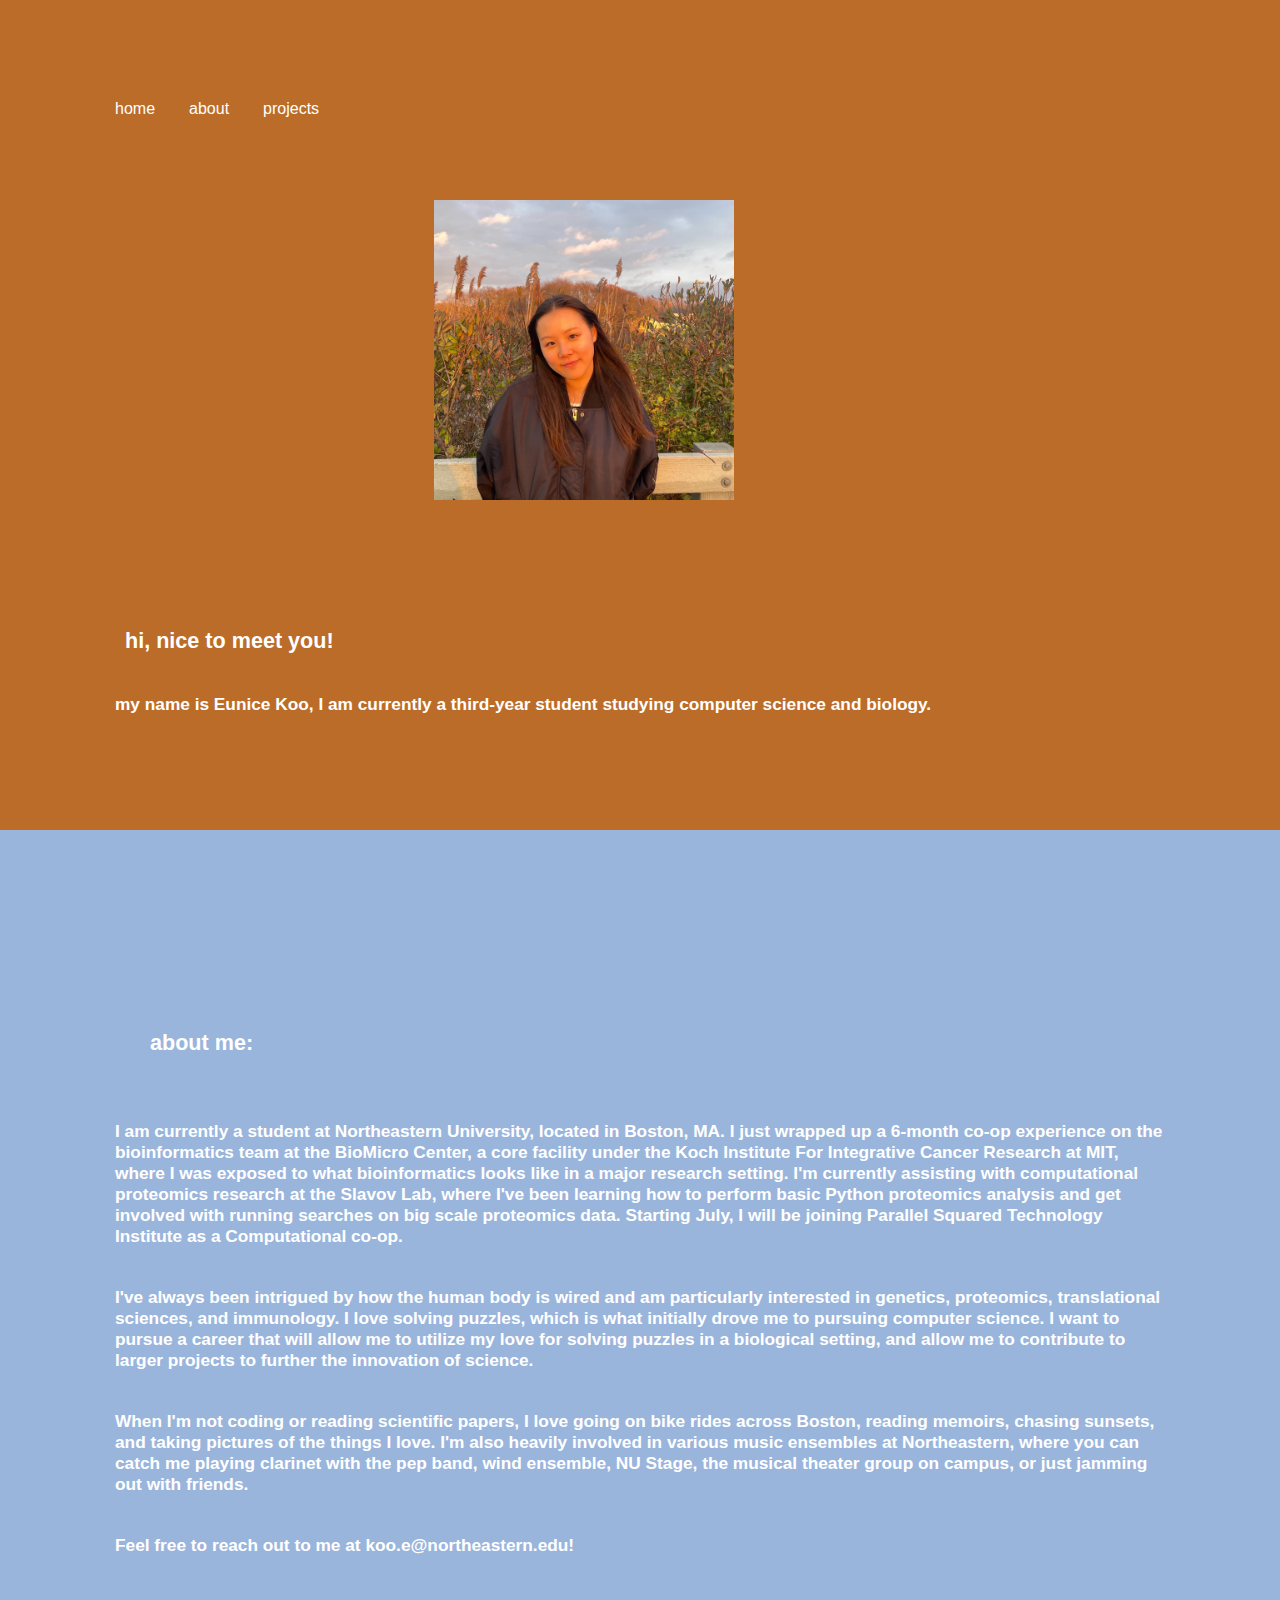
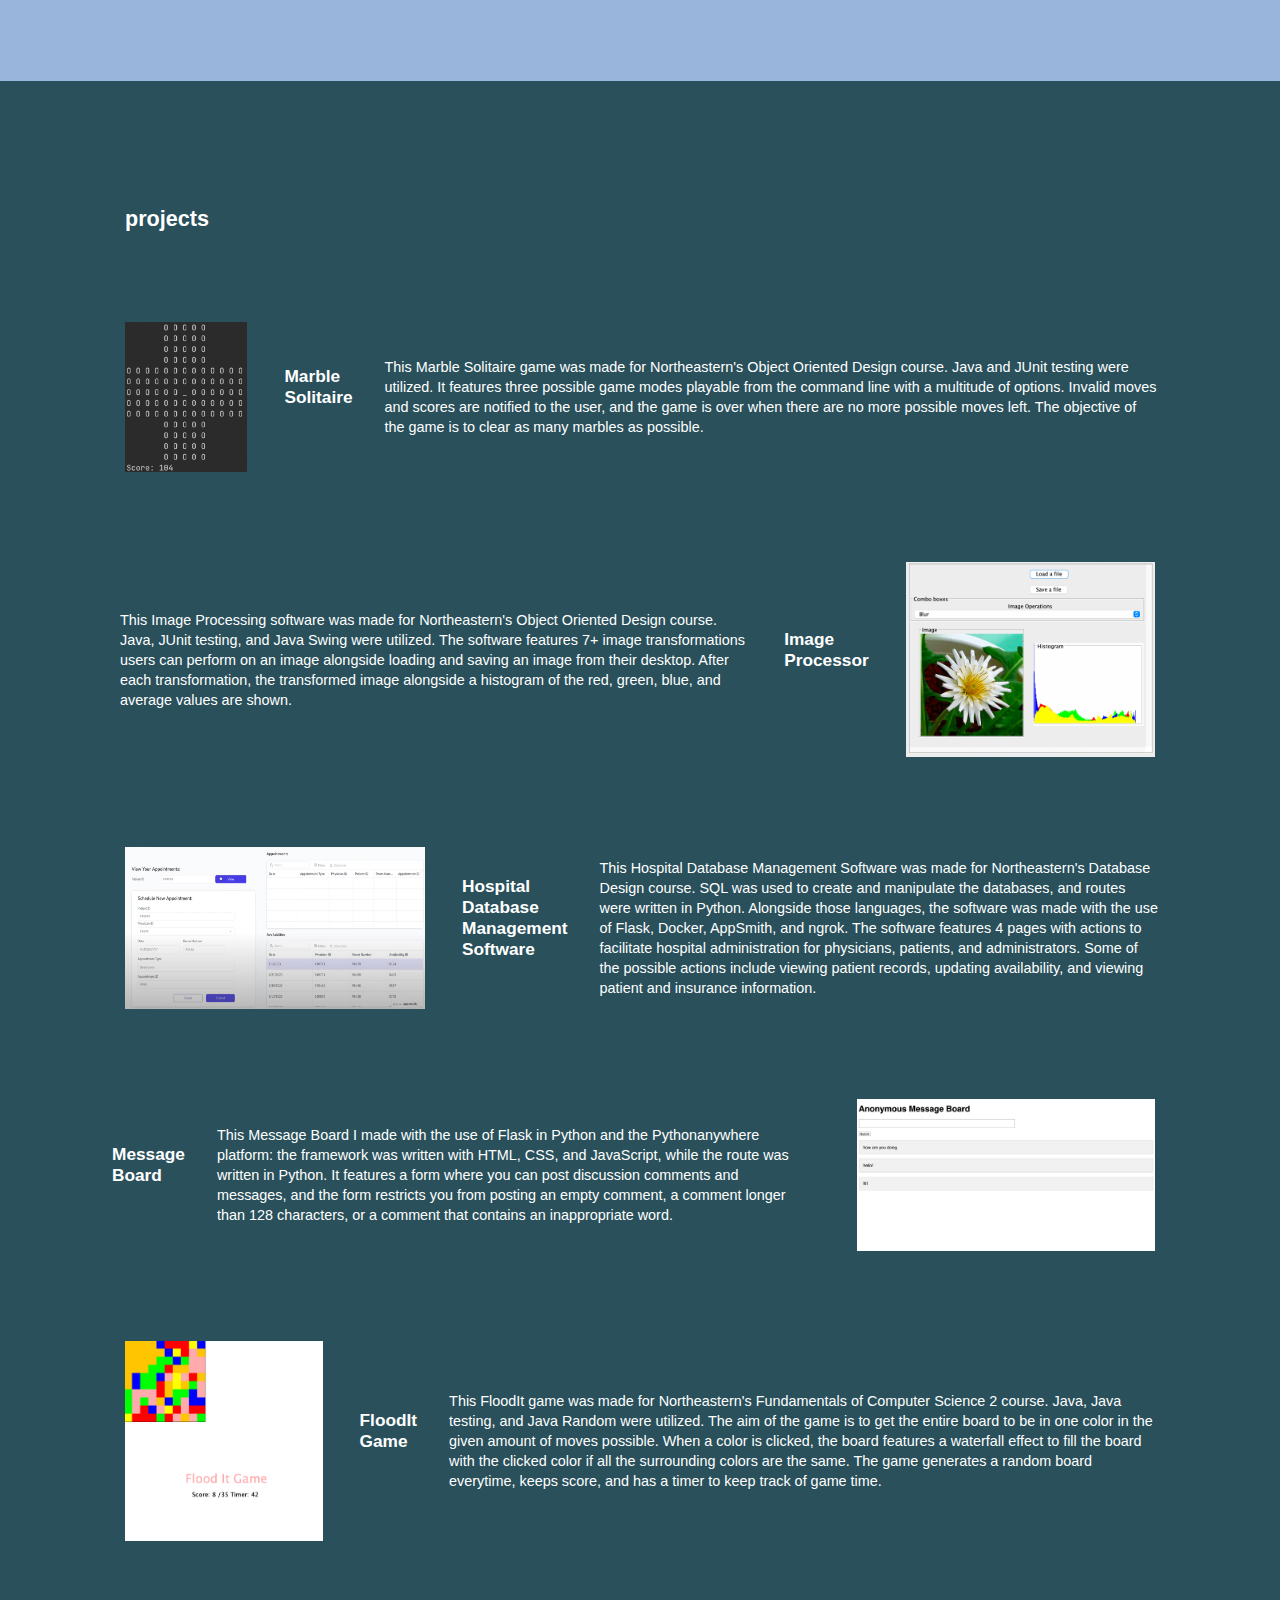
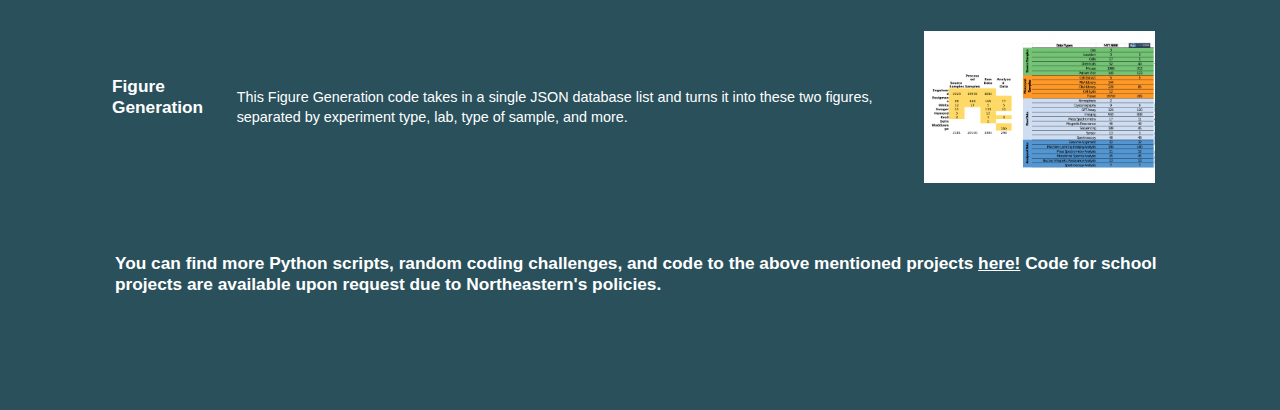
<file: index.html>
<!DOCTYPE html>
<html lang="en">

<head>
    <meta charset="UTF-8">
    <title>eunice koo</title>
    <link rel="stylesheet" href="css/style.css">
</head>

<body>
    <section id="home">
        <header>
            <ul id="nav">
                <li><a href="#home">home</a></li>
                <li><a href="#about">about</a></li>
                <li><a href="#projects">projects</a></li>
            </ul>
        </header>

        <img src="images/headshot.jpg" alt="Headshot Image">

        <h1>
            hi, nice to meet you!
        </h1>

        <h3>
            my name is Eunice Koo, I am currently a third-year student studying computer science and biology.
        </h3>

    </section>

    <section id="about">

        <h1 class="about">
            about me:
        </h1>

        <h3 class="about">
            I am currently a student at Northeastern University, located in Boston, MA. I just wrapped up a 6-month
            co-op experience on the bioinformatics team at the BioMicro Center, a core facility under the Koch 
            Institute For Integrative Cancer Research at MIT, where I was exposed to what bioinformatics looks like in a 
            major research setting. I'm currently assisting with computational proteomics research at the Slavov Lab, where I've
            been learning how to perform basic Python proteomics analysis and get involved with running searches on big scale proteomics 
            data. Starting July, I will be joining Parallel Squared Technology Institute as a Computational co-op.

        </h3>
        <h3 class="about">
            I've always been intrigued by how the human body is wired and am particularly interested in genetics, proteomics, translational
            sciences, and immunology. I love solving puzzles, which is what initially drove me to pursuing computer science.
            I want to pursue a career that will allow me to utilize my love for solving puzzles in a biological setting, and
            allow me to contribute to larger projects to further the innovation of science. 
        </h3>
        <h3 class="about">
            When I'm not coding or reading scientific papers, I love going on bike rides across Boston, reading memoirs, chasing sunsets, and taking 
            pictures of the things I love. I'm also heavily involved in various music ensembles at Northeastern, where you can catch me playing
            clarinet with the pep band, wind ensemble, NU Stage, the musical theater group on campus, or just jamming out with friends.
        </h3>
        <h3 class="about">
            Feel free to reach out to me at koo.e@northeastern.edu!
        </h3>
        
    </section>

    <section id="projects">

        
        <h1 class="projects">
            projects
        </h1>

        <div class="marble">
            <img class="marble" src="images/marble.png" alt="Marble Solitaire Image">

            <h3 class="marble">
                Marble Solitaire
            </h3>

            <p class="marble">
                This Marble Solitaire game was made for Northeastern's Object Oriented Design course. Java and JUnit testing were utilized.
                It features three possible game modes playable from the command line with a multitude of options. Invalid moves
                and scores are notified to the user, and the game is over
                when there are no more possible moves left. The objective of the game is to
                clear as many marbles as possible.
            </p>
        </div>

        <div class="imageprocessor">
            <p class="imageprocessor">
                This Image Processing software was made for Northeastern's Object Oriented Design course. Java, JUnit testing, and Java Swing were utilized.
                The software features 7+ image transformations users can perform on an image alongside loading and saving
                an image from their desktop. After each transformation, the transformed image alongside a histogram of
                the red, green, blue, and average values are shown.
            </p>

            <h3 class="imageprocessor">
                Image Processor
            </h3>

            <img class="imageprocessor" src="images/imageprocessor.png" alt="Image Processor Image">
        </div>

        <div class="hospital">

            <img class="hospital" src="images/hospital.png" alt="Hospital Database Management Software">

            <h3 class="hospital">
                Hospital Database Management Software
            </h3>

            <p class="hospital">
                This Hospital Database Management Software was made for Northeastern's Database Design course. 
                SQL was used to create and manipulate the databases, and routes were written in Python.
                Alongside those languages, the software was made with the use of Flask, Docker, AppSmith,
                and ngrok.
                The software features 4 pages with actions to facilitate hospital administration for 
                physicians, patients, and administrators. Some of the possible actions include viewing patient records,
                updating availability, and viewing patient and insurance information.
            </p>

        </div>

        <div class="messageboard">   

            <h3 class="messageboard">
                Message Board
            </h3>

            <p class="messageboard">
                This Message Board I made with the use of Flask in Python and the Pythonanywhere platform:
                the framework was written with HTML, CSS, and JavaScript, while the route was written in Python.
                It features a form where you can post discussion comments and messages, and the form restricts
                you from posting an empty comment, a comment longer than 128 characters, or a comment that
                contains an inappropriate word.
            </p>

            <img class="messageboard" src="images/message.png" alt="Image Processor Image">
        </div>

        <div class="floodit">   

            <img class="floodit" src="images/floodit.png" alt="FloodIt Image">

            <h3 class="floodit">
                FloodIt Game
            </h3>

            <p class="floodit">
                This FloodIt game was made for Northeastern's Fundamentals of Computer Science 2 course. Java, Java testing, and Java Random were utilized.
                The aim of the game is to get the entire board to be in one color in the given amount of moves possible.
                When a color is clicked, the board features a waterfall effect to fill the board with the clicked color
                if all the surrounding colors are the same. The game generates a random board everytime, keeps score,
                and has a timer to keep track of game time.
            </p>

        </div>

        <div class="figure-gen">   

            <h3 class="figure-gen">
                Figure Generation 
            </h3>

            <p class="figure-gen">
                This Figure Generation code takes in a single JSON database list and turns it into these two figures, separated by 
                experiment type, lab, type of sample, and more.
            </p>

             <img class="figure-gen" src="images/figure-gen.png" alt="Figure Generation Image">

        </div>

        <h3 class="des">
            You can find more Python scripts, random coding challenges, and code to the above mentioned projects <a href="https://github.com/euniceseo" target="_blank">here!</a>
            Code for school projects are available upon request due to Northeastern's policies.
        </h3>

    </section>
</body>

</html>
</file>
<file: css/style.css>
*{
    margin: 0;
    padding: 0;
}

body{
    font-size: 90%;
    color: white;
    font-family: sans-serif;
}

a{
    color: white;
}

h1{
    font-size: 150%;
    color: white;
    padding: 25px;
}

h1.about{
    margin-top: 50px;
    padding: 50px;
}

h3.about{
    margin-bottom: 10px;
}

h3{
    font-size: 120%;
    color: white;
    padding: 15px;
}

#nav {
    position: relative;
    float: left;
}

#nav li{
    list-style: none;
    display: inline-block;
}

#nav li a{
    color: white;
    text-decoration: none;
    font-size: 16px;
    padding: 15px;
}


#home{
    background-color: #bc6c29;
    position: relative;
    padding: 100px 100px;
}

img{
    width: 300px;
    height: 300px;
    border-radius: 5px;
    padding: 100px 100px;
}

#about{
    background-color: #9ab5dc;
    position: relative;
    padding: 100px 100px;
}

#projects{
    background-color: #29505b;
    position: relative;
    padding: 100px 100px;
}

.marble{
    display: flex;
    align-items: center;
    justify-content: left;
    margin-top: 20px;
}

h3.marble{
    position: relative;
    padding: 10px;
    margin: 2px;
}

p.marble{
    padding: 20px;
    line-height: 20px;
}

img.marble{
    width: 150px;
    height: 150px;
    padding: 25px 25px;
}

.imageprocessor{
    display: flex;
    align-items: center;
    justify-content: left;
    margin-top: 20px;
}

h3.imageprocessor{
    position: relative;
    padding: 10px;
    margin: 2px;
}

p.imageprocessor{
    padding: 20px;
    line-height: 20px;
}

img.imageprocessor{
    width: 250px;
    height: 195px;
    padding: 25px 25px;
}

.hospital{
    display: flex;
    align-items: center;
    justify-content: left;
    margin-top: 20px;
}

h3.hospital{
    position: relative;
    padding: 10px;
    margin: 2px;
}

p.hospital{
    padding: 20px;
    line-height: 20px;
}

img.hospital{
    width: 300px;
    height: 162px;
    padding: 25px 25px;
}

.floodit{
    display: flex;
    align-items: center;
    justify-content: left;
    margin-top: 20px;
}

h3.floodit{
    position: relative;
    padding: 10px;
    margin: 2px;
}

p.floodit{
    padding: 20px;
    line-height: 20px;
}

img.floodit{
    width: 200px;
    height: 200px;
    padding: 25px 25px;
}

.messageboard{
    display: flex;
    align-items: center;
    justify-content: left;
    margin-top: 20px;
}

h3.messageboard{
    position: relative;
    padding: 10px;
    margin: 2px;
}

p.messageboard{
    padding: 20px;
    line-height: 20px;
}

img.messageboard{
    width: 300px;
    height: 152px;
    padding: 25px 25px;
}

.website{
    display: flex;
    align-items: center;
    justify-content: left;
    margin-top: 20px;
}

h3.website{
    position: relative;
    padding: 10px;
    margin: 2px;
}

p.website{
    padding: 20px;
    line-height: 20px;
}

img.website{
    width: 300px;
    height: 160px;
    padding: 25px 25px;
}

.figure-gen{
    display: flex;
    align-items: center;
    justify-content: left;
    margin-top: 20px;
}

h3.figure-gen{
    position: relative;
    padding: 10px;
    margin: 2px;
}

p.figure-gen{
    padding: 20px;
    line-height: 20px;
}

img.figure-gen{
    width: 300px;
    height: 152px;
    padding: 25px 25px;
}

h3.des{
    margin-top: 30px;
}
</file>
